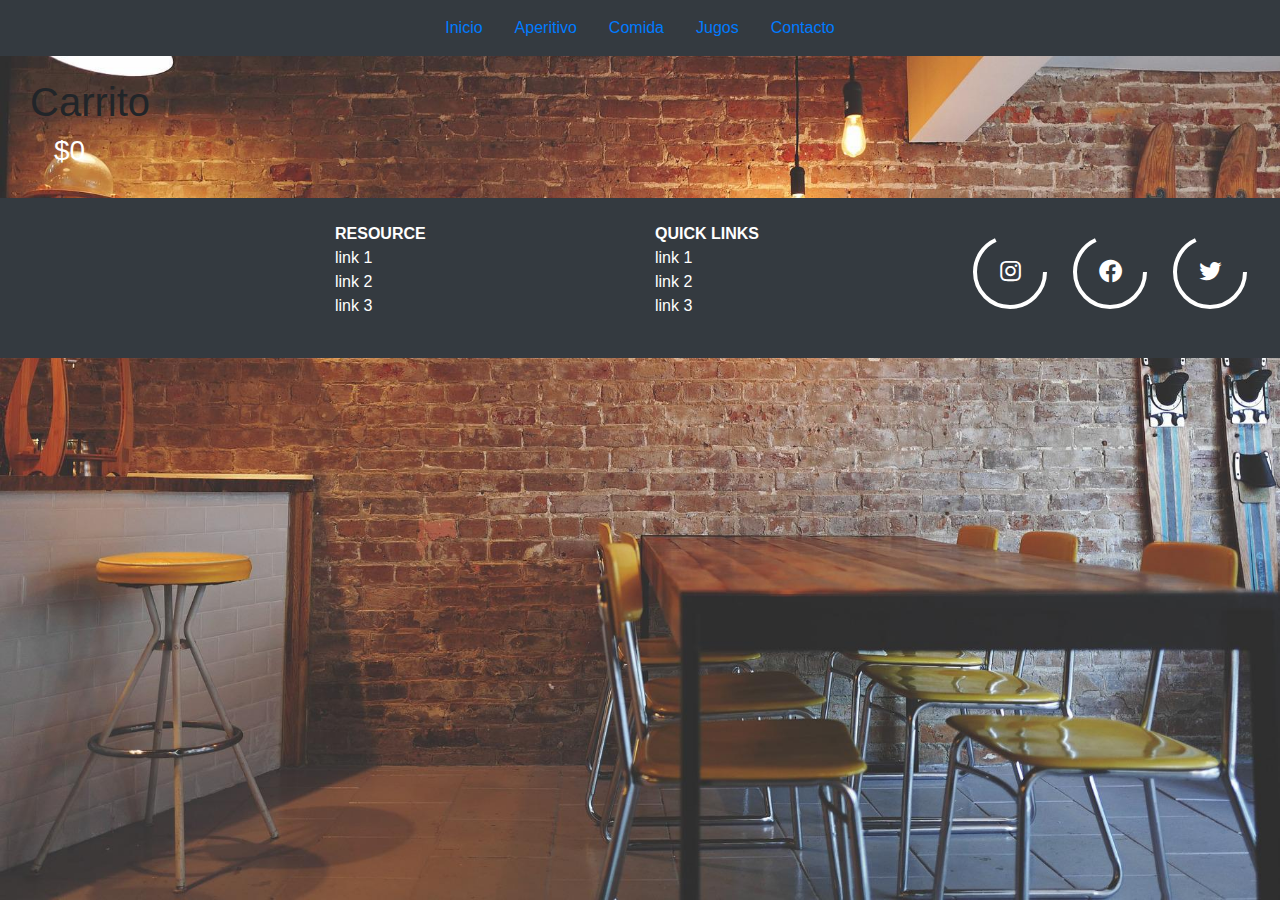
<file: carrito.html>
<!DOCTYPE html>
<html lang="es">
  <head>
    <meta charset="UTF-8" />
    <meta http-equiv="X-UA-Compatible" content="IE=edge" />
    <meta name="viewport" content="width=device-width, initial-scale=1.0" />
    <link
      rel="stylesheet"
      href="https://cdn.jsdelivr.net/npm/bootstrap@4.3.1/dist/css/bootstrap.min.css"
      integrity="sha384-ggOyR0iXCbMQv3Xipma34MD+dH/1fQ784/j6cY/iJTQUOhcWr7x9JvoRxT2MZw1T"
      crossorigin="anonymous"
    />
    <link rel="stylesheet" href="estilos.css">
    <link
      href="https://unpkg.com/boxicons@2.1.2/css/boxicons.min.css"
      rel="stylesheet"
    />
    <title>contacto</title>
    <link rel="stylesheet" href="contacto.css" />
  </head>

  <body class="bg-dark">
    <!-- navbar-->
    <nav
      class="navbar navbar-expand-md navbar navbar-dark fixed-top bg-dark navbar-main"
    >
      <div class="container">
        <!--branding-->
        <a href="#" class="navbar-brands"> </a>
        <!--btn-->
        <button
          class="navbar-toggler"
          data-bs-taggle="collapse"
          data-bs-target="#mainnav"
          aria-expanded="flase"
          aria-label="barra de navegacion"
          aria-controls="mainnav"
        >
          <span class="navbar-toggler-icon"></span>
        </button>
        <!--items-->
        <div class="collapse navbar-collapse" id="mainnav">
          <div class="nav m-sm-auto text-dark">
            <a href="index.html" class="nav-link">Inicio</a>
            <a href="productos/Aperitivo.html" class="nav-link">Aperitivo</a>
            <a href="productos/Comida.html" class="nav-link">Comida</a>
            <a href="productos/Jugos.html" class="nav-link">Jugos</a>
            <a href="contacto.html" class="nav-link">Contacto</a>
          </div>
        </div>
      </div>
    </nav>
    <div class="contenedor-formulario mt-5">
      <h1>Carrito</h1>

      <div id="contenedor-carrito"></div>
      <h3 class="ml-4 mb-0 shoppingCartTotal text text-white">$0</h3>
    </div>

    <footer class="bg-dark text-white py-4">
      <div class="container">
        <nav class="row">
          <a
            href="#"
            class="col-3 text-reset text-uppercase d-flex align-items-center"
          >
          </a>
          <!--menu-->
          <ul class="col-3 list-unstyled">
            <li class="font-weight-bold text-uppercase">Resource</li>
            <li><a href="#" class="text-reset">link 1</a></li>
            <li><a href="#" class="text-reset">link 2</a></li>
            <li><a href="#" class="text-reset">link 3</a></li>
          </ul>
          <!--menu-->
          <ul class="col-3 list-unstyled">
            <li class="font-weight-bold text-uppercase">Quick Links</li>
            <li><a href="#" class="text-reset">link 1</a></li>
            <li><a href="#" class="text-reset">link 2</a></li>
            <li><a href="#" class="text-reset">link 3</a></li>
          </ul>
          <!--redes sociales-->

          <div class="icon">
            <svg heigth="80" width="80">
              <circle
                cx="40"
                cy="40"
                r="35"
                stroke="white"
                stroke-width="4"
                fill="none"
              ></circle>
            </svg>
            <i class="bx bxl-instagram"></i>
          </div>
          <div class="icon">
            <svg heigth="80" width="80">
              <circle
                cx="40"
                cy="40"
                r="35"
                stroke="white"
                stroke-width="4"
                fill="none"
              ></circle>
            </svg>
            <i class="bx bxl-facebook-circle"></i>
          </div>
          <div class="icon">
            <svg heigth="80" width="80">
              <circle
                cx="40"
                cy="40"
                r="35"
                stroke="white"
                stroke-width="4"
                fill="none"
              ></circle>
            </svg>
            <i class="bx bxl-twitter"></i>
          </div>
        </nav>
      </div>
    </footer>

    <script src="./carrito.js"></script>
  </body>
</html>
</file>
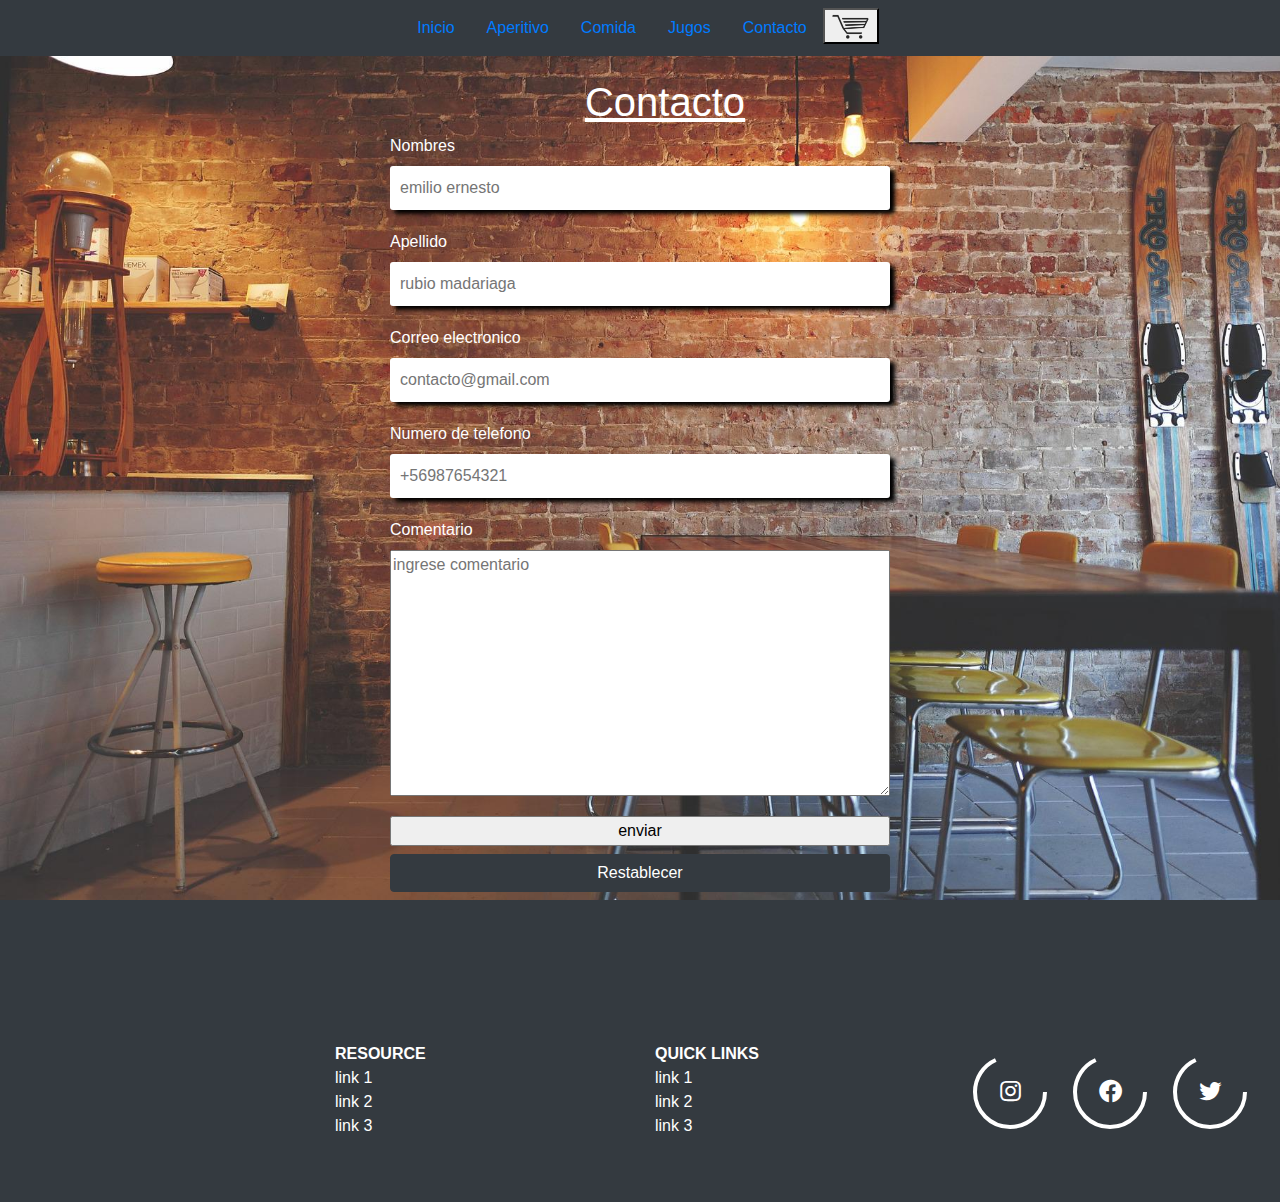
<file: contacto.html>
<!DOCTYPE html>
<html lang="es">

<head>
    <meta charset="UTF-8">
    <meta http-equiv="X-UA-Compatible" content="IE=edge">
    <meta name="viewport" content="width=device-width, initial-scale=1.0">
    <link rel="stylesheet" href="https://cdn.jsdelivr.net/npm/bootstrap@4.3.1/dist/css/bootstrap.min.css"
        integrity="sha384-ggOyR0iXCbMQv3Xipma34MD+dH/1fQ784/j6cY/iJTQUOhcWr7x9JvoRxT2MZw1T" crossorigin="anonymous">
        <link href='https://unpkg.com/boxicons@2.1.2/css/boxicons.min.css' rel='stylesheet'>
        <title>contacto</title>
    <link rel="stylesheet" href="contacto.css" />
</head>

<body class="bg-dark">
    <!-- navbar-->
    <nav class="navbar navbar-expand-md navbar navbar-dark fixed-top bg-dark navbar-main">
        <div class="container">
            <!--branding-->
            <a href="#" class="navbar-brands">
            </a>
            <!--btn-->
            <button class="navbar-toggler" data-bs-taggle="collapse" data-bs-target="#mainnav" aria-expanded="flase" aria-label="barra de navegacion" aria-controls="mainnav" >
                <span class="navbar-toggler-icon"></span>
            </button>   
            <!--items-->
            <div class="collapse navbar-collapse" id="mainnav">
                <div class="nav m-sm-auto text-dark">
                    <a href="index.html" class="nav-link">Inicio</a>
                    <a href="productos/Aperitivo.html" class="nav-link">Aperitivo</a>
                    <a href="productos/Comida.html" class="nav-link">Comida</a>
                    <a href="productos/Jugos.html" class="nav-link">Jugos</a>
                    <a href="contacto.html" class="nav-link">Contacto</a>
                    <a class="carritoLogo" href="carrito.html"> <button type="button">  <img class="logoCarrito" src="imagenes/logocarrito.png" alt="logoCarrito"></button></a>
                </div>
            </div>    
        </div>
    </nav>
    <div class="contenedor-formulario mt-5">
        <form action="" class="form">
            <h1 class="contact">Contacto</h1>
            <div class="grupo-input">
                <label for="nombre">Nombres</label>
                <input type="text" id="nombre" name="nombre" placeholder="emilio ernesto" />
            </div>
            <div class="grupo-input">
                <label for="apellido">Apellido</label>
                <input type="text" id="apellido" name="apellido" placeholder="rubio madariaga" />
            </div>
            <div class="grupo-input">
                <label for="correo electronico">Correo electronico</label>
                <input type="mail" id="mail" name="email" placeholder="contacto@gmail.com">
            </div>
            <div class="grupo-input">
                <label for="number">Numero de telefono</label>
                <input type="number" id="number" name="numero de telefono" placeholder="+56987654321">
            </div>
            <div class="grupo-input">
                <label for="comentario">Comentario</label>
                <textarea cols="50" rows="10" id="comentario" placeholder="ingrese comentario"
                    name="comentario"></textarea>
            </div>
            <input type="submit" onclick= "return enviarFormulario();" value="enviar">
            <button class="btn btn-dark mt-2" type="reset" id="reset" name="reset">Restablecer</button>
        </form>
        <div id="error"></div>

    </div>
    <br>
    <br>
    <br>
    <br>
    </div>

    <footer class="bg-dark text-white py-4">
        <div class="container">
            <nav class="row">
                <a href="#" class="col-3 text-reset text-uppercase d-flex align-items-center">         
                </a>
                        <!--menu-->
                <ul class="col-3 list-unstyled">
                    <li class="font-weight-bold text-uppercase">Resource</li>
                    <li><a href="#" class="text-reset">link 1</a></li>
                    <li><a href="#" class="text-reset">link 2</a></li>
                    <li><a href="#" class="text-reset">link 3</a></li>
                </ul>
                    <!--menu-->
                <ul class="col-3 list-unstyled">
                    <li class="font-weight-bold text-uppercase">Quick Links</li>
                    <li><a href="#" class="text-reset">link 1</a></li>
                    <li><a href="#" class="text-reset">link 2</a></li>
                    <li><a href="#" class="text-reset">link 3</a></li>
                </ul>
                                <!--redes sociales-->
                            
                <div class="icon">
                        <svg heigth="80" width="80">
                        <circle cx="40" cy="40" r=35 stroke="white" stroke-width="4" fill="none" ></circle>
                        </svg>
                        <i class='bx bxl-instagram'></i>
                </div>
                <div class="icon">
                        <svg heigth="80" width="80">
                        <circle cx="40" cy="40" r=35 stroke="white" stroke-width="4" fill="none" ></circle>
                        </svg>
                        <i class='bx bxl-facebook-circle'></i>
                </div>
                <div class="icon">
                        <svg heigth="80" width="80">
                        <circle cx="40" cy="40" r=35 stroke="white" stroke-width="4" fill="none" ></circle>
                        </svg>
                        <i class='bx bxl-twitter' ></i>
                </div>
            </nav>
        </div>
    </footer>

    <script src="./form.js"></script>
</body>

</html>
</file>
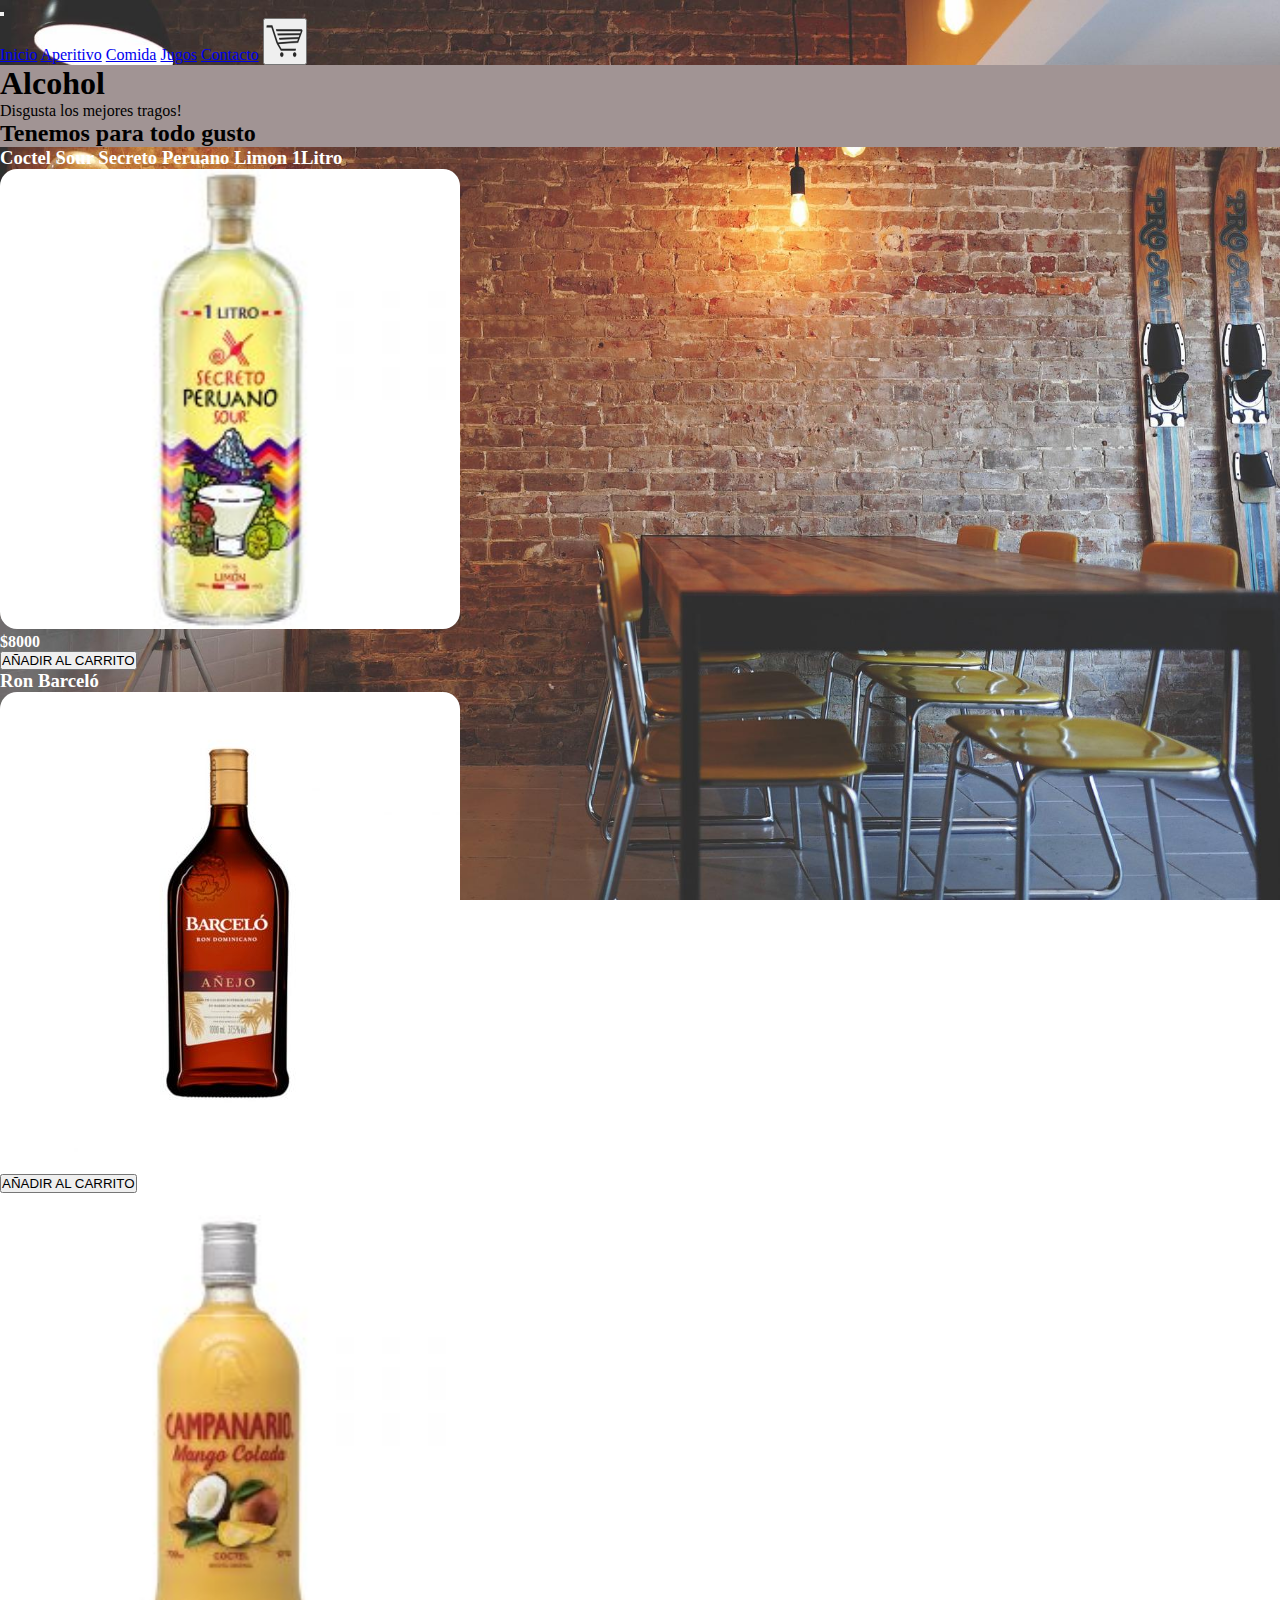
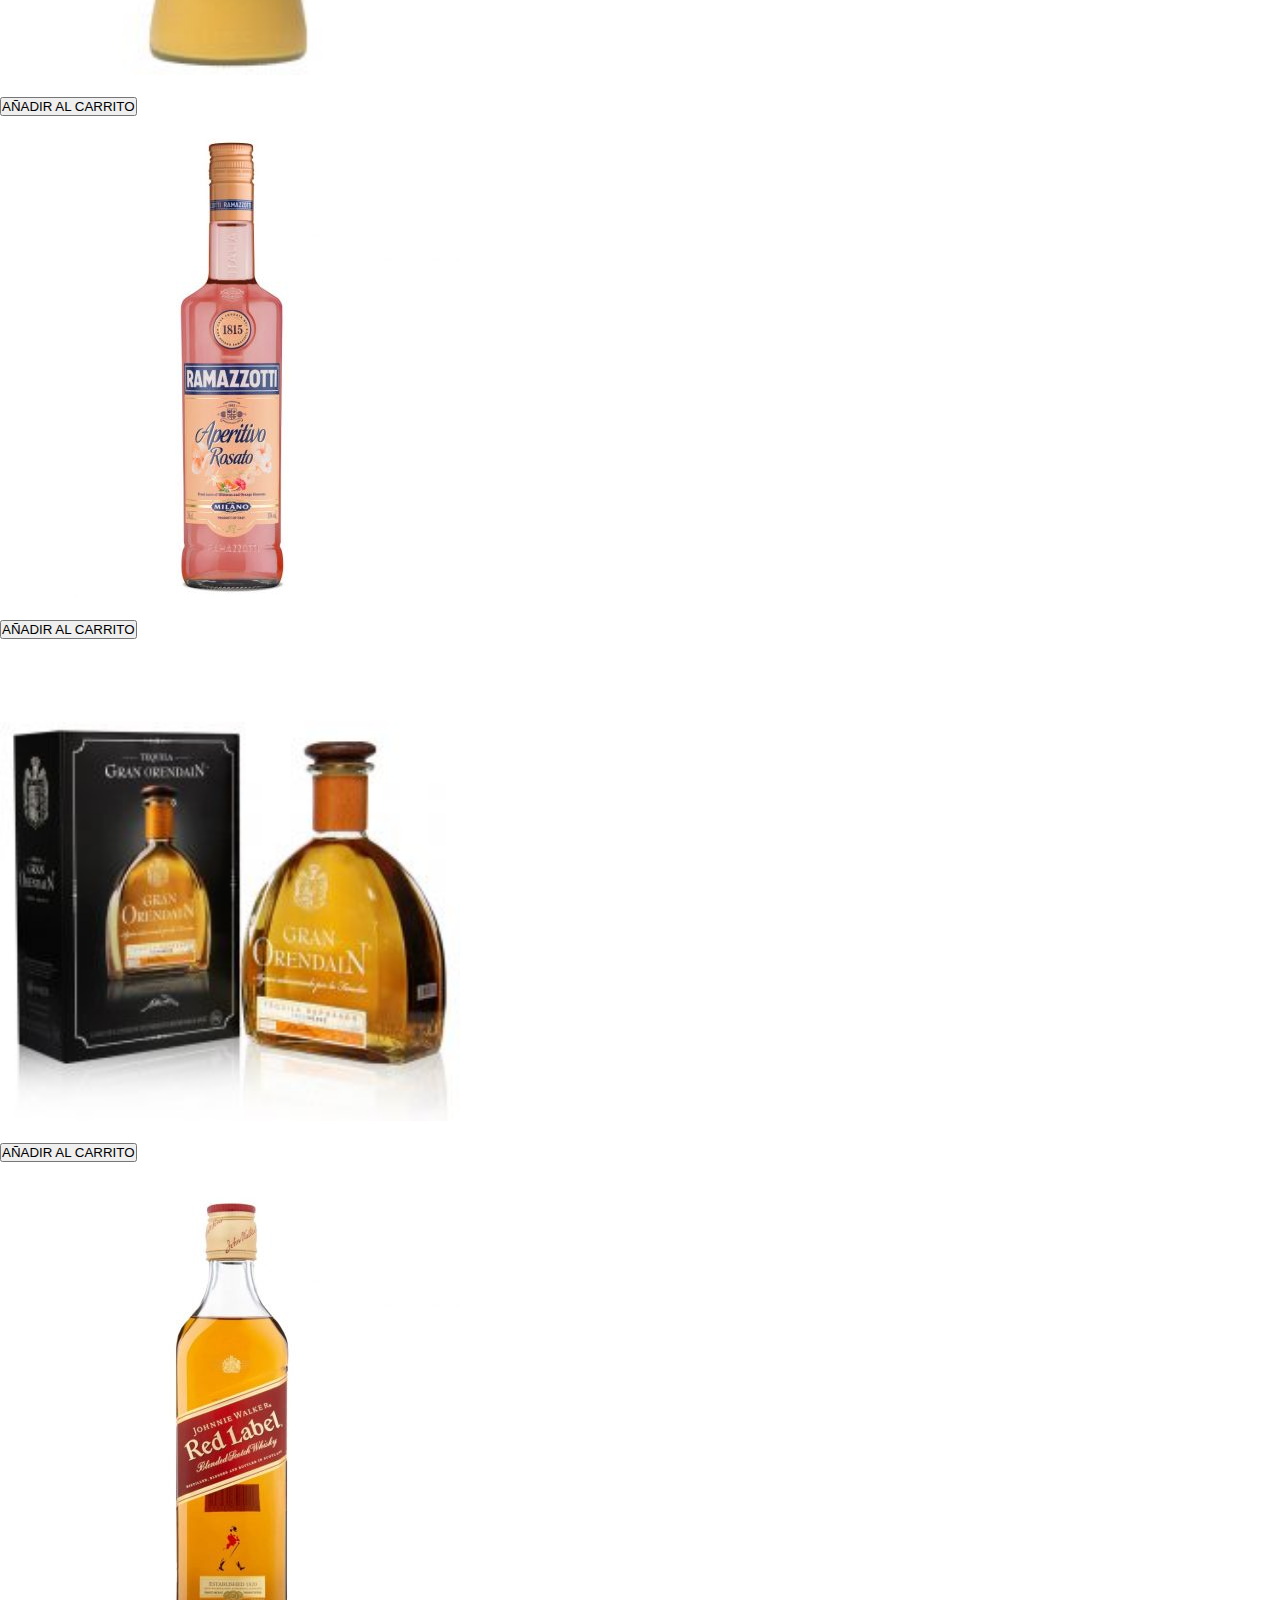
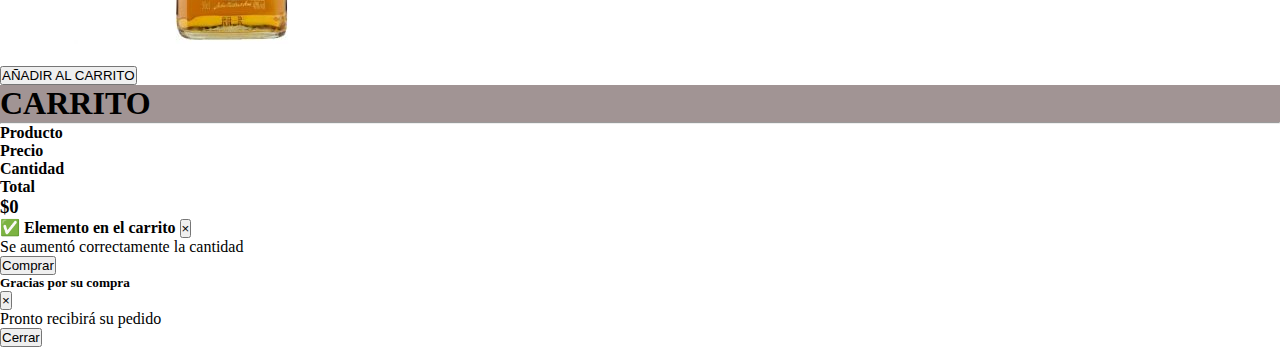
<file: productos/Aperitivo.html>
<!DOCTYPE html>
<html lang="es">
  <head>
    <meta charset="UTF-8" />
    <meta http-equiv="X-UA-Compatible" content="IE=edge" />
    <meta name="viewport" content="width=device-width, initial-scale=1.0" />
    <link
      rel="stylesheet"
      href="https://cdn.jsdelivr.net/npm/bootstrap@4.6.2/dist/css/bootstrap.min.css"
      integrity="sha384-xOolHFLEh07PJGoPkLv1IbcEPTNtaed2xpHsD9ESMhqIYd0nLMwNLD69Npy4HI+N"
      crossorigin="anonymous"
    />
    <link rel="stylesheet" href="../estilos.css" />
    <link
      rel="stylesheet"
      href="https://cdnjs.cloudflare.com/ajax/libs/font-awesome/6.2.0/css/all.min.css"
      integrity="sha512-xh6O/CkQoPOWDdYTDqeRdPCVd1SpvCA9XXcUnZS2FmJNp1coAFzvtCN9BmamE+4aHK8yyUHUSCcJHgXloTyT2A=="
      crossorigin="anonymous"
      referrerpolicy="no-referrer"
    />
    <title>Alcohol</title>
  </head>

  <body class="bg-dark">
    <!-- navbar-->
    <nav
      class="navbar navbar-expand-md navbar navbar-dark fixed-top bg-dark navbar-main"
    >
      <div class="container">
        <!--branding-->
        <a href="#" class="navbar-brands"> </a>
        <!--btn-->
        <button
          class="navbar-toggler"
          data-bs-taggle="collapse"
          data-bs-target="#mainnav"
          aria-expanded="flase"
          aria-label="barra de navegacion"
          aria-controls="mainnav"
        >
          <span class="navbar-toggler-icon"></span>
        </button>
        <!--items-->
        <div class="collapse navbar-collapse" id="mainnav">
          <div class="nav m-sm-auto text-dark">
            <a href="../index.html" class="nav-link">Inicio</a>
            <a href="Aperitivo.html" class="nav-link">Aperitivo</a>
            <a href="Comida.html" class="nav-link">Comida</a>
            <a href="Jugos.html" class="nav-link">Jugos</a>
            <a href="../contacto.html" class="nav-link">Contacto</a>
            <a class="carritoLogo" href="../carrito.html"> <button type="button">  <img class="logoCarrito" src="../imagenes/logocarrito.png" alt="logoCarrito"></button></a>
          </div>
        </div>
      </div>
    </nav>

    <div class="jumbotron text-center">
      <h1>Alcohol</h1>
      <p>Disgusta los mejores tragos!</p>
      <h2>Tenemos para todo gusto</h2>
    </div>

    <!-- Inicio Tienda -->
    <section class="store">
      <div class="container">
        <div class="items">
          <div class="row">
            <div class="col-12 col-md-6">
              <div class="item shadow mb-4">
                <h3 class="item-title">
                  Coctel Sour Secreto Peruano Limon 1Litro
                </h3>
                <img
                  class="item-image"
                  src="../imagenes/Tragos/Coctel-Sour-Secreto-Peruano-Limon-1-Litro-240x240.jpg"
                />

                <div class="item-details">
                  <h4 class="item-price">$8000</h4>
                  <button class="item-button btn btn-primary addToCart">
                    AÑADIR AL CARRITO
                  </button>
                </div>
              </div>
            </div>
            <div class="col-12 col-md-6">
              <div class="item shadow mb-4">
                <h3 class="item-title">Ron Barceló</h3>

                <img
                  class="item-image"
                  src="../imagenes/Tragos/DPPRBAL-460x460.jpg"
                />

                <div class="item-details">
                  <h4 class="item-price">$6990</h4>
                  <button class="item-button btn btn-primary addToCart">
                    AÑADIR AL CARRITO
                  </button>
                </div>
              </div>
            </div>
          </div>

          <div class="row">
            <div class="col-12 col-md-6">
              <div class="item shadow mb-4">
                <h3 class="item-title">Campanario Mango Colada</h3>

                <img
                  class="item-image"
                  src="../imagenes/Tragos/Mango-Colada-1000X1000-240x240.jpg"
                />

                <div class="item-details">
                  <h4 class="item-price">$7990</h4>
                  <button class="item-button btn btn-primary addToCart">
                    AÑADIR AL CARRITO
                  </button>
                </div>
              </div>
            </div>
            <div class="col-12 col-md-6">
              <div class="item shadow mb-4">
                <h3 class="item-title">Ramazzotti</h3>

                <img
                  class="item-image"
                  src="../imagenes/Tragos/Ramazzotti-Aperitivo-Rosato-700cc-460x460.jpg"
                />

                <div class="item-details">
                  <h4 class="item-price">$9990</h4>
                  <button class="item-button btn btn-primary addToCart">
                    AÑADIR AL CARRITO
                  </button>
                </div>
              </div>
            </div>
          </div>
          <div class="row">
            <div class="col-12 col-md-6">
              <div class="item shadow mb-4">
                <h3 class="item-title">Tequila Gran Orendain</h3>

                <img
                  class="item-image"
                  src="../imagenes/Tragos/Tequila-Gran-Orendain-Reposado-100-Agave-750cc-240x240.jpg"
                />
                <div class="item-details">
                  <h4 class="item-price">$42500</h4>
                  <button class="item-button btn btn-primary addToCart">
                    AÑADIR AL CARRITO
                  </button>
                </div>
              </div>
            </div>
            <div class="col-12 col-md-6">
              <div class="item shadow mb-4">
                <h3 class="item-title">Whisky Johnnie Walker</h3>

                <img
                  class="item-image"
                  src="../imagenes/Tragos/Whisky-Johnnie-Walker-Red-Label-750cc-460x460.jpg"
                />
                <div class="item-details">
                  <h4 class="item-price">$9500</h4>
                  <button class="item-button btn btn-primary addToCart">
                    AÑADIR AL CARRITO
                  </button>
                </div>
              </div>
            </div>
          </div>
        </div>
      </div>
    </section>
    <!-- FIN SECCION TIENDA -->
    <!-- INICIO CARRITO DE COMPRAS -->
    <section class="shopping-cart">
      <div class="container">
        <h1 class="text-center text-white">CARRITO</h1>
        <hr />
        <div class="row">
          <div class="col-6">
            <div class="shopping-cart-header text text-white">
              <h4>Producto</h4>
            </div>
          </div>
          <div class="col-2">
            <div class="shopping-cart-header">
              <h4 class="text-truncate text text-white">Precio</h4>
            </div>
          </div>
          <div class="col-4">
            <div class="shopping-cart-header text text-white">
              <h4>Cantidad</h4>
            </div>
          </div>
        </div>
        <!-- ? INICIO ITEMS CARRITO DE COMPRAS -->
        <div class="shopping-cart-items shoppingCartItemsContainer"></div>
        <!-- ? FIN ITEMS CARRITO DE COMPRA -->

        <!-- INICIO TOTAL -->
        <div class="row">
          <div class="col-12">
            <div class="shopping-cart-total d-flex align-items-center">
              <h4 class="mb-0 text text-white">Total</h4>
              <h3 class="ml-4 mb-0 shoppingCartTotal text text-white">$0</h3>
              <div
                class="toast ml-auto bg-info"
                role="alert"
                aria-live="assertive"
                aria-atomic="true"
                data-delay="2000"
              >
                <div class="toast-header">
                  <span>✅</span>
                  <strong class="mr-auto ml-1 text-secondary"
                    >Elemento en el carrito</strong
                  >
                  <button
                    type="button"
                    class="ml-2 mb-1 close"
                    data-dismiss="toast"
                    aria-label="Close"
                  >
                    <span aria-hidden="true">&times;</span>
                  </button>
                </div>
                <div class="toast-body text-white">
                  Se aumentó correctamente la cantidad
                </div>
              </div>
              <button
                class="btn btn-success ml-auto comprarButton"
                type="button"
                data-toggle="modal"
                data-target="#comprarModal"
              >
                Comprar
              </button>
            </div>
          </div>
        </div>

        <!-- FIN TOTAL -->

        <!-- INICIO MODAL COMPRA -->
        <div
          class="modal fade"
          id="comprarModal"
          tabindex="-1"
          aria-labelledby="comprarModalLabel"
          aria-hidden="true"
        >
          <div class="modal-dialog modal-dialog-centered">
            <div class="modal-content">
              <div class="modal-header">
                <h5 class="modal-title" id="comprarModalLabel">
                  Gracias por su compra
                </h5>
                <button
                  type="button"
                  class="close"
                  data-dismiss="modal"
                  aria-label="Close"
                >
                  <span aria-hidden="true">&times;</span>
                </button>
              </div>
              <div class="modal-body">
                <p>Pronto recibirá su pedido</p>
              </div>
              <div class="modal-footer">
                <button
                  type="button"
                  class="btn btn-secondary"
                  data-dismiss="modal"
                >
                  Cerrar
                </button>
              </div>
            </div>
          </div>
        </div>
        <!-- FIN MODAL COMPRA -->
      </div>
    </section>

    <script src="../tienda.js"></script>
    <script
      src="https://cdn.jsdelivr.net/npm/jquery@3.5.1/dist/jquery.slim.min.js"
      integrity="sha384-DfXdz2htPH0lsSSs5nCTpuj/zy4C+OGpamoFVy38MVBnE+IbbVYUew+OrCXaRkfj"
      crossorigin="anonymous"
    ></script>
    <script
      src="https://cdn.jsdelivr.net/npm/popper.js@1.16.1/dist/umd/popper.min.js"
      integrity="sha384-9/reFTGAW83EW2RDu2S0VKaIzap3H66lZH81PoYlFhbGU+6BZp6G7niu735Sk7lN"
      crossorigin="anonymous"
    ></script>
    <script
      src="https://cdn.jsdelivr.net/npm/bootstrap@4.6.2/dist/js/bootstrap.min.js"
      integrity="sha384-+sLIOodYLS7CIrQpBjl+C7nPvqq+FbNUBDunl/OZv93DB7Ln/533i8e/mZXLi/P+"
      crossorigin="anonymous"
    ></script>
  </body>
</html>
</file>
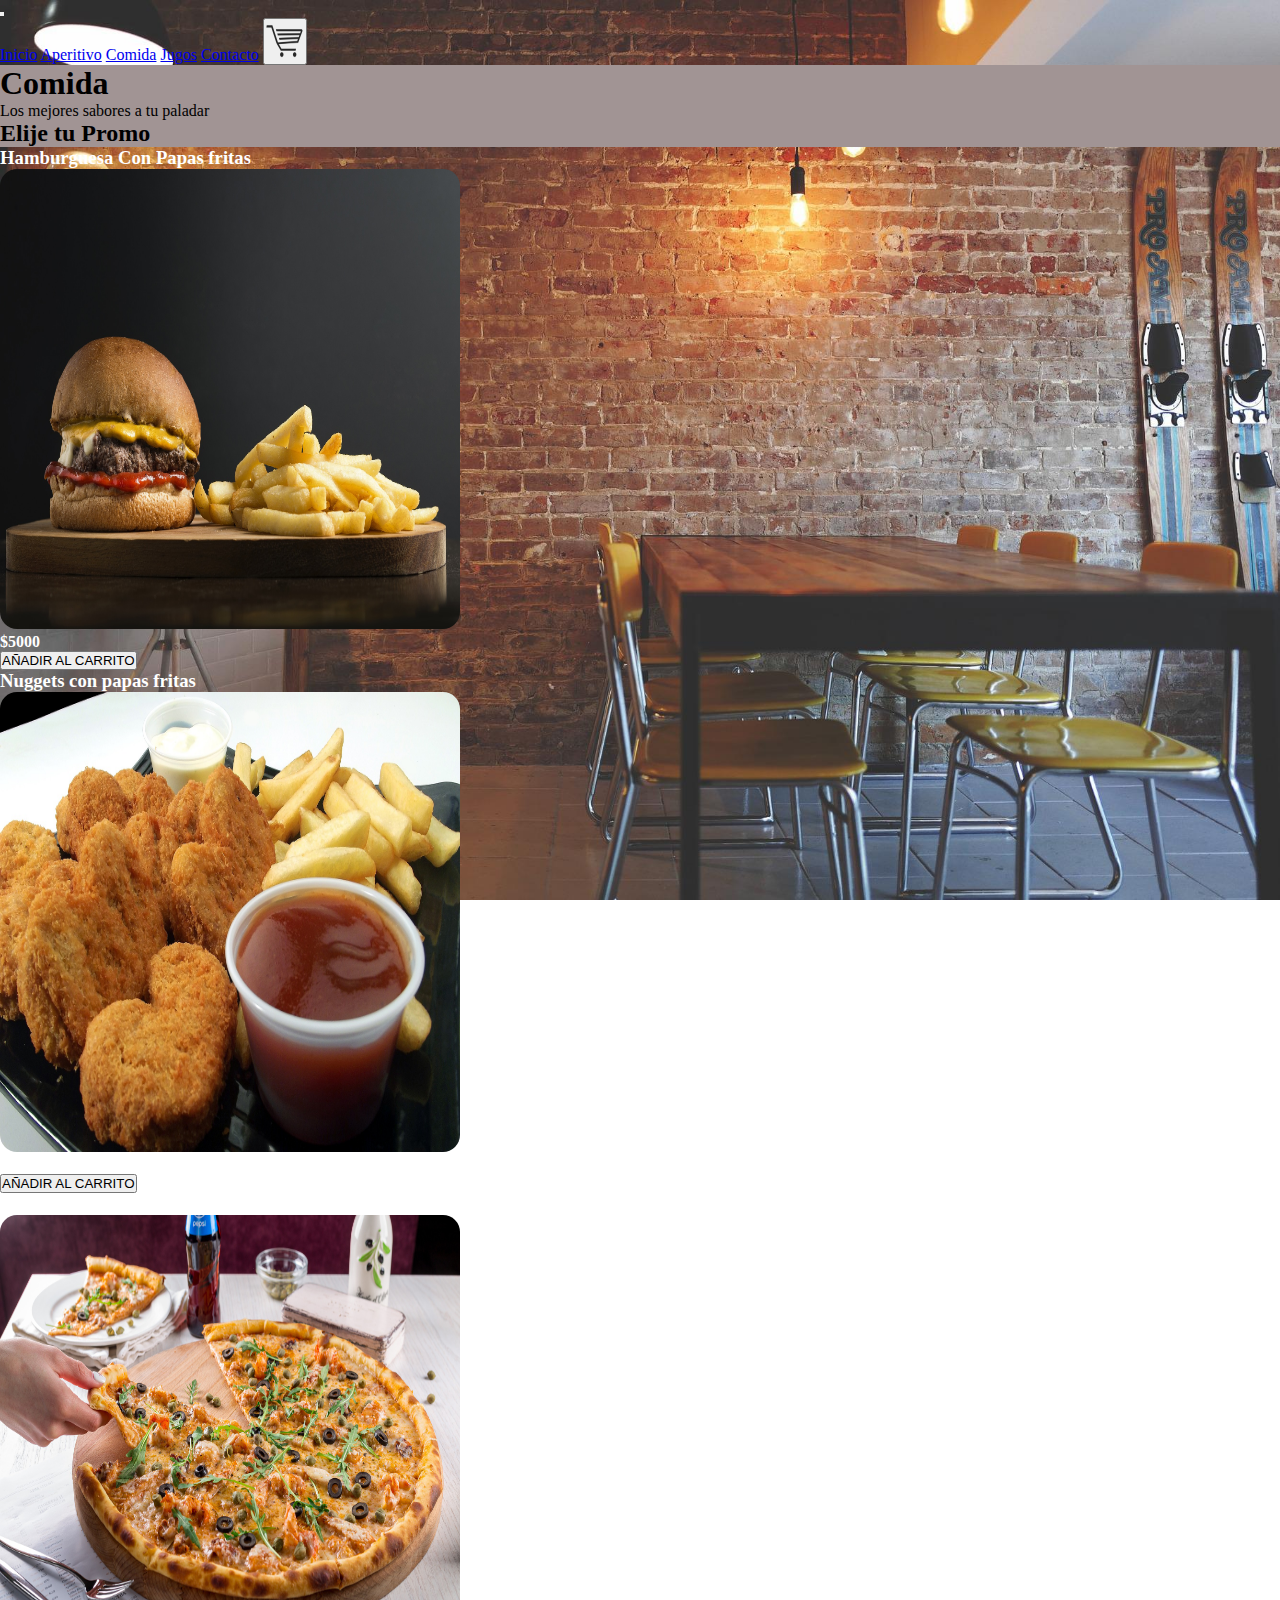
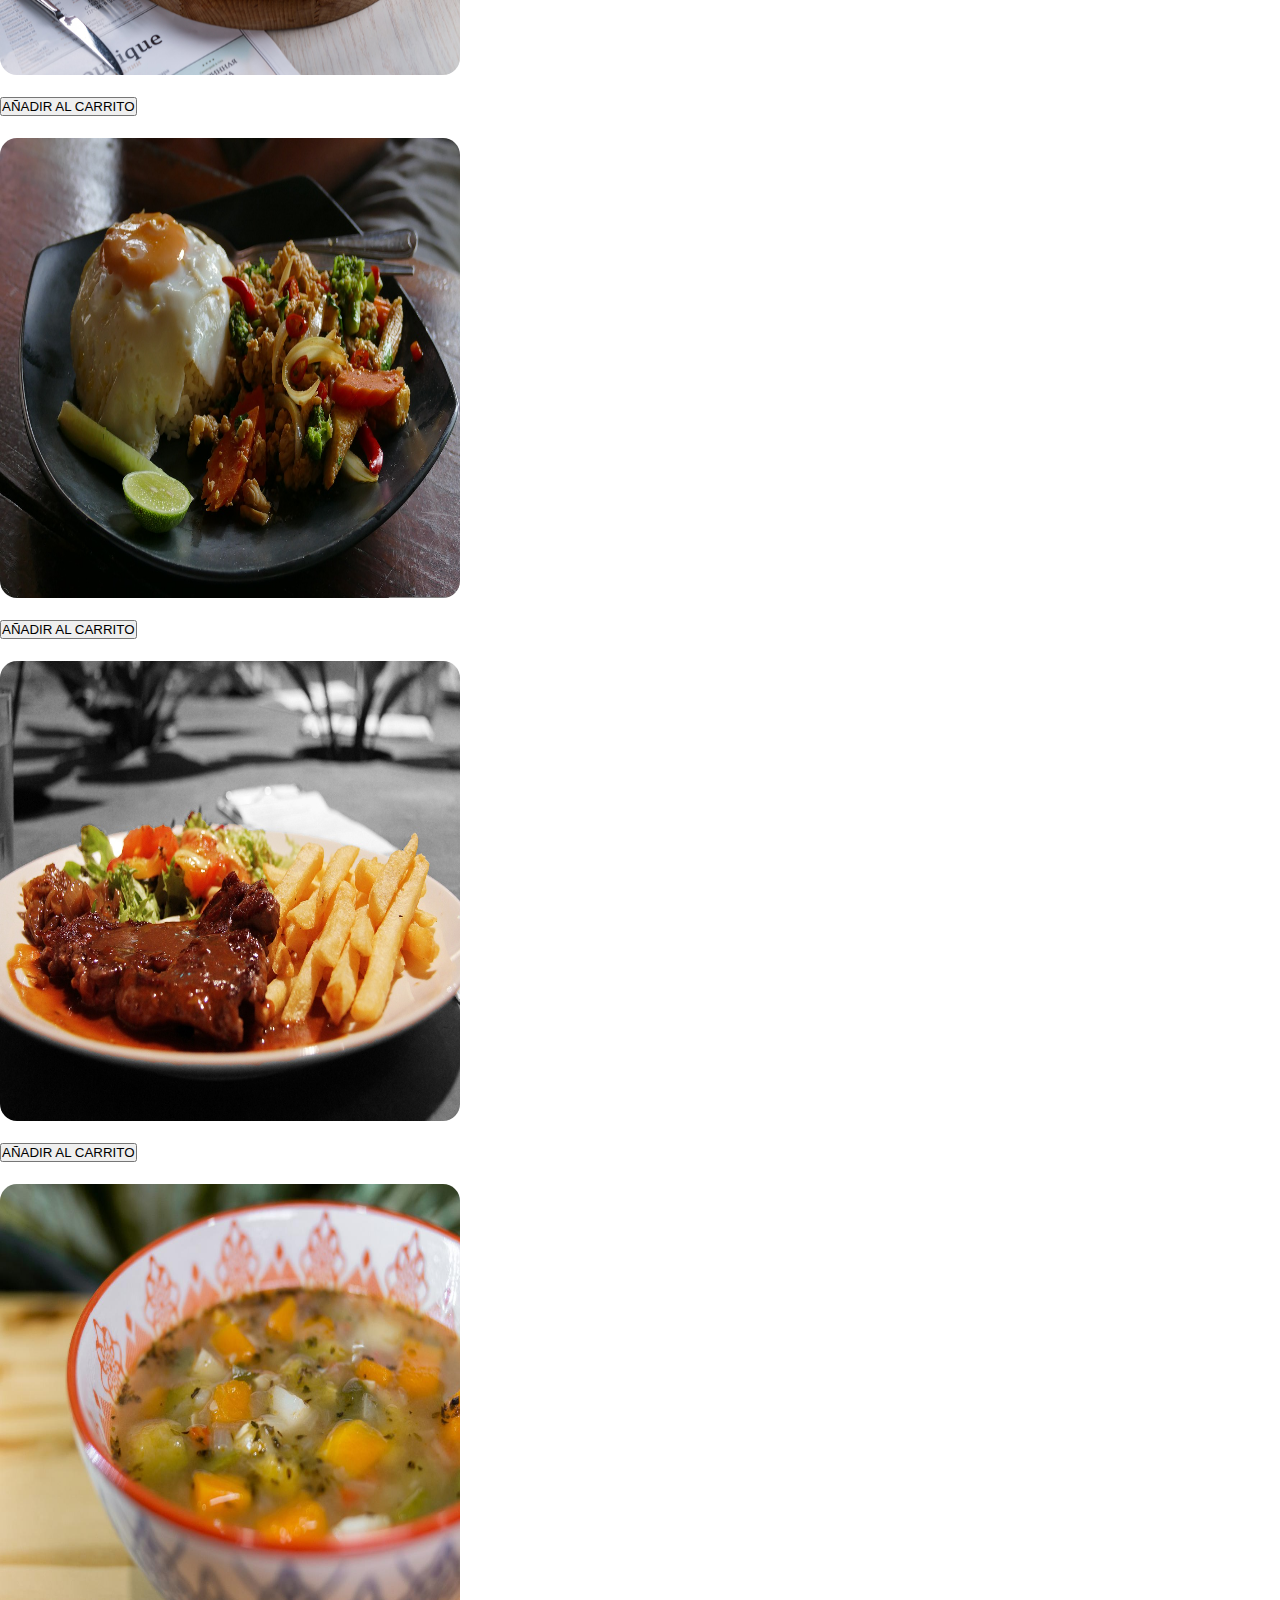
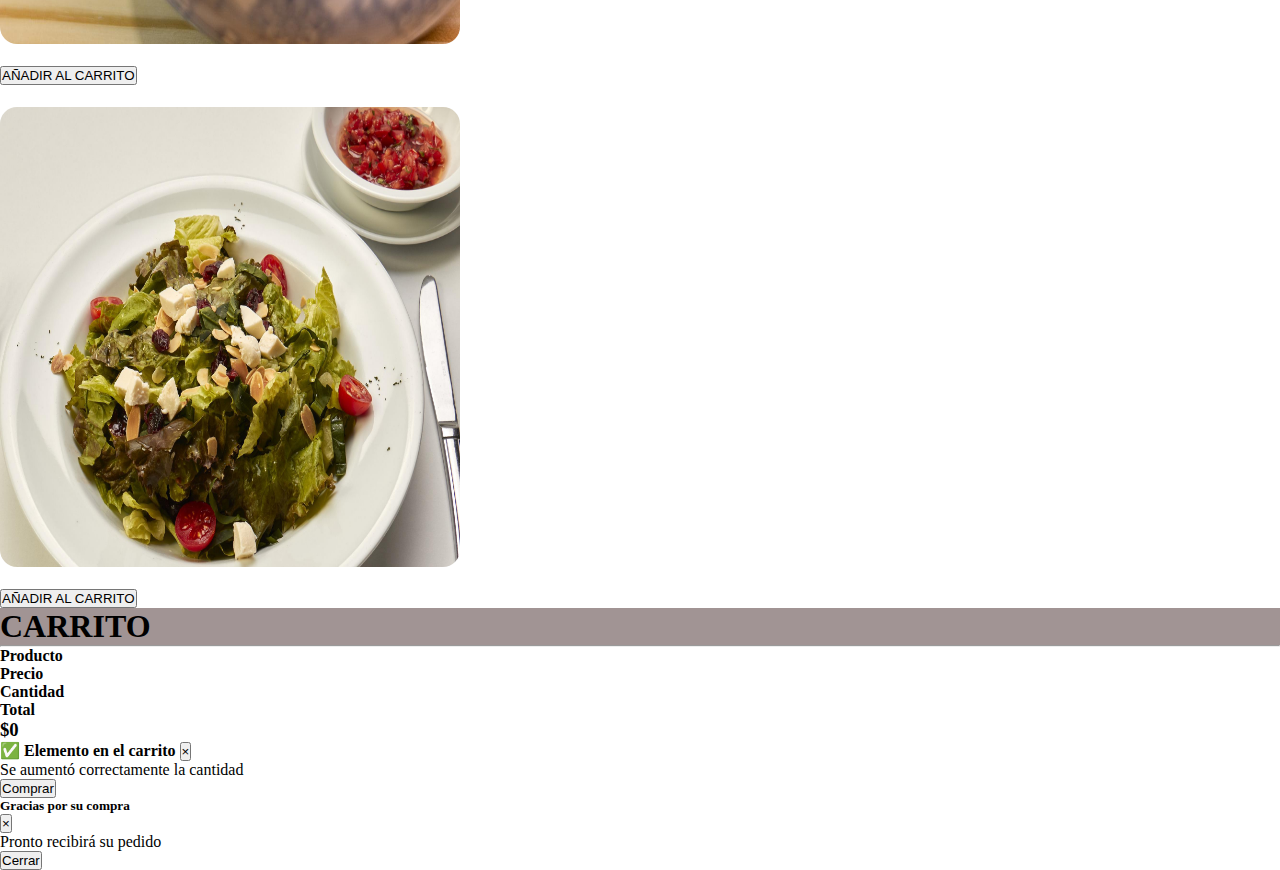
<file: productos/Comida.html>
<!DOCTYPE html>
<html lang="es">
<head>
    <meta charset="UTF-8" />
    <meta http-equiv="X-UA-Compatible" content="IE=edge" />
    <meta name="viewport" content="width=device-width, initial-scale=1.0" />
    <link rel="stylesheet" href="https://cdn.jsdelivr.net/npm/bootstrap@4.6.2/dist/css/bootstrap.min.css" integrity="sha384-xOolHFLEh07PJGoPkLv1IbcEPTNtaed2xpHsD9ESMhqIYd0nLMwNLD69Npy4HI+N" crossorigin="anonymous">
    <link rel="stylesheet" href="../estilos.css" />
    <link rel="stylesheet" href="https://cdnjs.cloudflare.com/ajax/libs/font-awesome/6.2.0/css/all.min.css" integrity="sha512-xh6O/CkQoPOWDdYTDqeRdPCVd1SpvCA9XXcUnZS2FmJNp1coAFzvtCN9BmamE+4aHK8yyUHUSCcJHgXloTyT2A==" crossorigin="anonymous" referrerpolicy="no-referrer" />
    <title>Comida</title>
</head>

<body class="bg-dark">
    <!-- navbar-->
    <nav class="navbar navbar-expand-md navbar navbar-dark fixed-top bg-dark navbar-main">
        <div class="container">
            <!--branding-->
            <a href="#" class="navbar-brands">
            </a>
            <!--btn-->
            <button class="navbar-toggler" data-bs-taggle="collapse" data-bs-target="#mainnav" aria-expanded="flase" aria-label="barra de navegacion" aria-controls="mainnav" >
                <span class="navbar-toggler-icon"></span>
            </button>   
            <!--items-->
            <div class="collapse navbar-collapse" id="mainnav">
                <div class="nav m-sm-auto text-dark">
                    <a href="../index.html" class="nav-link">Inicio</a>
                    <a href="Aperitivo.html" class="nav-link">Aperitivo</a>
                    <a href="Comida.html" class="nav-link">Comida</a>
                    <a href="Jugos.html" class="nav-link">Jugos</a>
                    <a href="../contacto.html" class="nav-link">Contacto</a>
                    <a class="carritoLogo" href="../carrito.html"> <button type="button">  <img class="logoCarrito" src="../imagenes/logocarrito.png" alt="logoCarrito"></button></a>
                </div>
            </div>    
        </div>
    </nav>

    
    <div class="jumbotron text-center">
        <h1>Comida</h1>
        <p>Los mejores sabores a tu paladar</p>
        <h2>Elije tu Promo</h2>
    </div>
      
    <!-- Inicio Tienda -->
    <section class="store">
      <div class="container">
          <div class="items">
              <div class="row">

                  <div class="col-12 col-md-6">
                      <div class="item shadow mb-4">
                          <h3 class="item-title">Hamburguesa Con Papas fritas</h3>
                          <img class="item-image" src="../imagenes/hamburguesa con papas.jpg">

                          <div class="item-details">
                              <h4 class="item-price">$5000</h4>
                              <button class="item-button btn btn-primary addToCart">AÑADIR AL CARRITO</button>
                          </div>
                      </div>
                  </div>
                  <div class="col-12 col-md-6">
                      <div class="item shadow mb-4">
                          <h3 class="item-title">Nuggets con papas fritas</h3>

                          <img class="item-image" src="../imagenes/nugget con papas.jpg">

                          <div class="item-details">
                              <h4 class="item-price">$4500</h4>
                              <button class="item-button btn btn-primary addToCart">AÑADIR AL CARRITO</button>
                          </div>
                      </div>
                  </div>
              </div>
              <div class="row">
                <div class="col-12 col-md-6">
                    <div class="item shadow mb-4">
                        <h3 class="item-title">Pizza a la Piedra</h3>

                        <img class="item-image" src="../imagenes/pizza a la piedra.jpg">

                        <div class="item-details">
                            <h4 class="item-price">$7990</h4>
                            <button class="item-button btn btn-primary addToCart">AÑADIR AL CARRITO</button>
                        </div>
                    </div>
                </div>
                <div class="col-12 col-md-6">
                    <div class="item shadow mb-4">
                        <h3 class="item-title">Arroz con chapsui de pollo/carne</h3>

                        <img class="item-image" src="../imagenes/comidas/arroz con sarteado de verduras.jpg">

                        <div class="item-details">
                            <h4 class="item-price">$4800</h4>
                            <button class="item-button btn btn-primary addToCart">AÑADIR AL CARRITO</button>
                        </div>
                    </div>
                </div>
            </div>
            <div class="row">
              <div class="col-12 col-md-6">
                  <div class="item shadow mb-4">
                      <h3 class="item-title">Bistec a lo pobre / con arroz</h3>

                      <img class="item-image" src="../imagenes/comidas/bistec a lo pobre (2).jpg">

                      <div class="item-details">
                          <h4 class="item-price">$5800</h4>
                          <button class="item-button btn btn-primary addToCart">AÑADIR AL CARRITO</button>
                      </div>
                  </div>
              </div>
              <div class="col-12 col-md-6">
                  <div class="item shadow mb-4">
                      <h3 class="item-title">Carbonada</h3>

                      <img class="item-image" src="../imagenes/comidas/carbonada.jpg">

                      <div class="item-details">
                          <h4 class="item-price">$3900</h4>
                          <button class="item-button btn btn-primary addToCart">AÑADIR AL CARRITO</button>
                      </div>
                  </div>
              </div>
          </div>
          <div class="col-12 col-md-6">
            <div class="item shadow mb-4">
                <h3 class="item-title">Ensalada Cesar</h3>

                <img class="item-image" id="imgCarro" src="../imagenes/comidas/ensalada.jpg">

                <div class="item-details">
                    <h4 class="item-price">$3800</h4>
                    <button class="item-button btn btn-primary addToCart">AÑADIR AL CARRITO</button>
                </div>
            </div>
        </div>
    </div>



</section>
<!-- FIN SECCION TIENDA -->
<!-- INICIO CARRITO DE COMPRAS -->
<section class="shopping-cart">
    <div class="container">
        <h1 class="text-center text-white">CARRITO</h1>
        <hr>
        <div class="row">
            <div class="col-6">
                <div class="shopping-cart-header text text-white">
                    <h4>Producto</h4>
                </div>
            </div>
            <div class="col-2">
                <div class="shopping-cart-header">
                    <h4 class="text-truncate text text-white">Precio</h4>
                </div>
            </div>
            <div class="col-4">
                <div class="shopping-cart-header text text-white ">
                    <h4>Cantidad</h4>
                </div>
            </div>
        </div>
        <!-- ? INICIO ITEMS CARRITO DE COMPRAS -->
        <div class="shopping-cart-items shoppingCartItemsContainer">
        </div>
        <!-- ? FIN ITEMS CARRITO DE COMPRA -->

        <!-- INICIO TOTAL -->
        <div class="row">
            <div class="col-12">
                <div class="shopping-cart-total d-flex align-items-center">
                    <h4 class="mb-0 text text-white">Total</h4>
                    <h3 class="ml-4 mb-0 shoppingCartTotal text text-white">$0</h3>
                    <div class="toast ml-auto bg-info" role="alert" aria-live="assertive" aria-atomic="true"
                        data-delay="2000">
                        <div class="toast-header">
                            <span>✅</span>
                            <strong class="mr-auto ml-1 text-secondary">Elemento en el carrito</strong>
                            <button type="button" class="ml-2 mb-1 close" data-dismiss="toast" aria-label="Close">
                                <span aria-hidden="true">&times;</span>
                            </button>
                        </div>
                        <div class="toast-body text-white">
                            Se aumentó correctamente la cantidad
                        </div>
                    </div>
                    <button class="btn btn-success ml-auto comprarButton" type="button" data-toggle="modal"
                        data-target="#comprarModal">Comprar</button>
                </div>
            </div>
        </div>

        <!-- FIN TOTAL -->

        <!-- INICIO MODAL COMPRA -->
        <div class="modal fade" id="comprarModal" tabindex="-1" aria-labelledby="comprarModalLabel"
            aria-hidden="true">
            <div class="modal-dialog modal-dialog-centered">
                <div class="modal-content">
                    <div class="modal-header">
                        <h5 class="modal-title" id="comprarModalLabel">Gracias por su compra</h5>
                        <button type="button" class="close" data-dismiss="modal" aria-label="Close">
                            <span aria-hidden="true">&times;</span>
                        </button>
                    </div>
                    <div class="modal-body">
                        <p>Pronto recibirá su pedido</p>
                    </div>
                    <div class="modal-footer">
                        <button type="button" class="btn btn-secondary" data-dismiss="modal">Cerrar</button>
                    </div>
                </div>
            </div>
        </div>
        <!-- FIN MODAL COMPRA -->


    </div>

</section>


  <script src="../tienda.js"></script>
  <script src="https://cdn.jsdelivr.net/npm/jquery@3.5.1/dist/jquery.slim.min.js" integrity="sha384-DfXdz2htPH0lsSSs5nCTpuj/zy4C+OGpamoFVy38MVBnE+IbbVYUew+OrCXaRkfj" crossorigin="anonymous"></script>
<script src="https://cdn.jsdelivr.net/npm/popper.js@1.16.1/dist/umd/popper.min.js" integrity="sha384-9/reFTGAW83EW2RDu2S0VKaIzap3H66lZH81PoYlFhbGU+6BZp6G7niu735Sk7lN" crossorigin="anonymous"></script>
<script src="https://cdn.jsdelivr.net/npm/bootstrap@4.6.2/dist/js/bootstrap.min.js" integrity="sha384-+sLIOodYLS7CIrQpBjl+C7nPvqq+FbNUBDunl/OZv93DB7Ln/533i8e/mZXLi/P+" crossorigin="anonymous"></script>
</body>
</html>
</file>
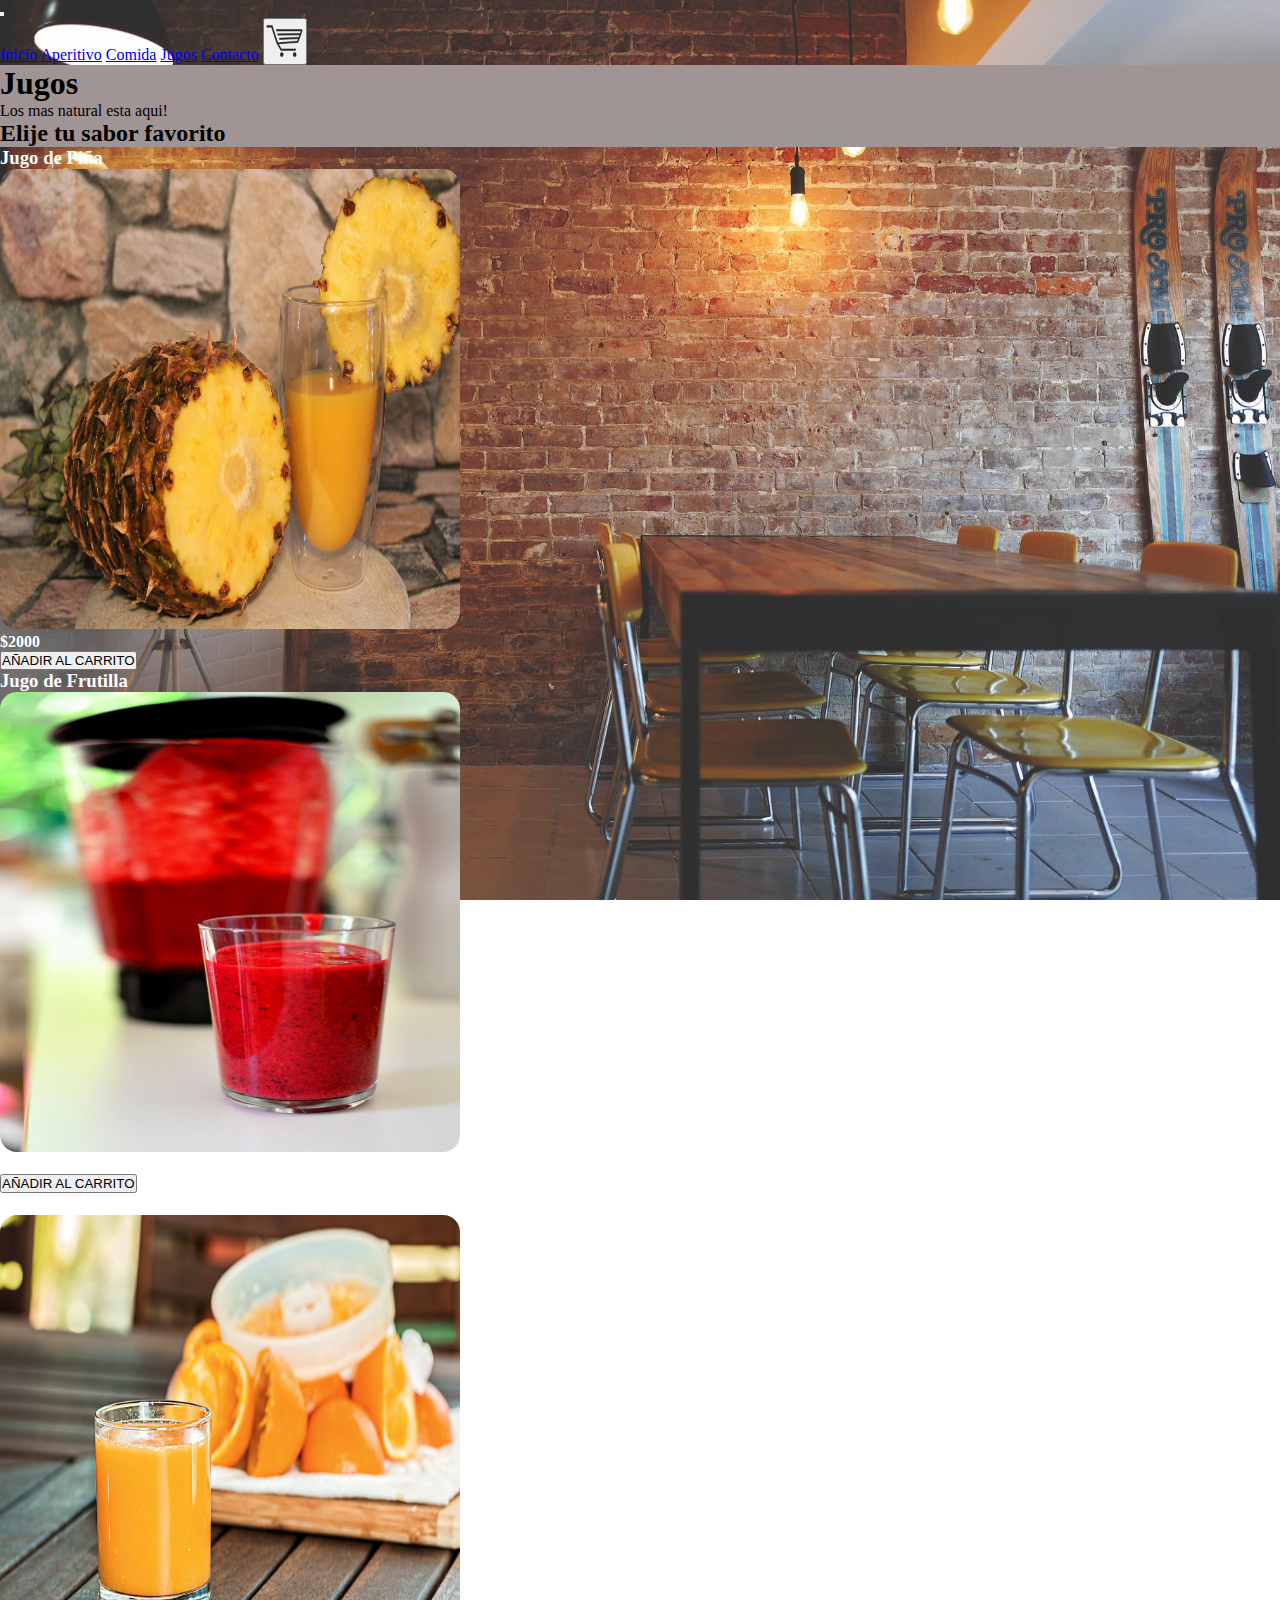
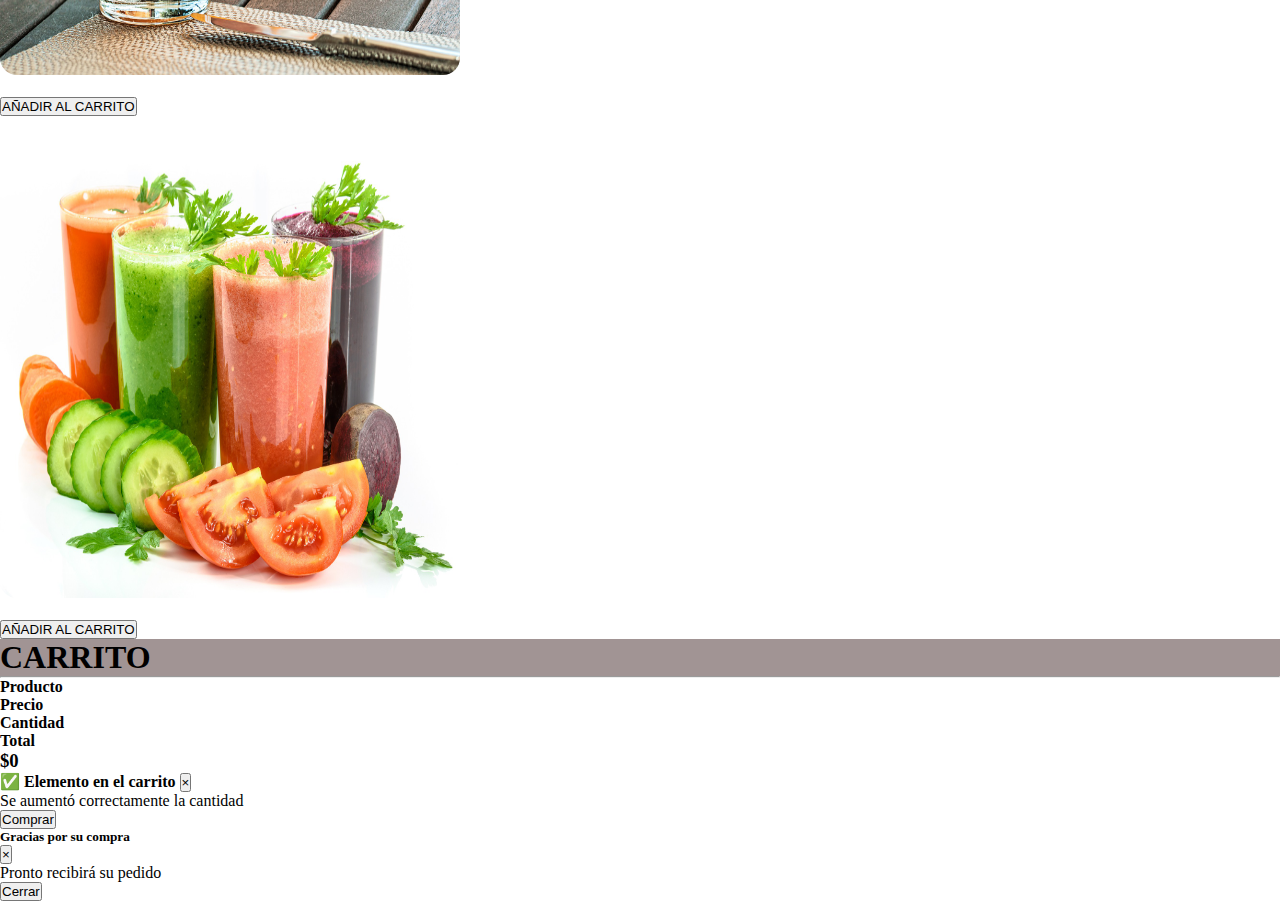
<file: productos/Jugos.html>
<!DOCTYPE html>
<html lang="es">
<head>
    <meta charset="UTF-8" />
    <meta http-equiv="X-UA-Compatible" content="IE=edge" />
    <meta name="viewport" content="width=device-width, initial-scale=1.0" />
    <link rel="stylesheet" href="https://cdn.jsdelivr.net/npm/bootstrap@4.6.2/dist/css/bootstrap.min.css" integrity="sha384-xOolHFLEh07PJGoPkLv1IbcEPTNtaed2xpHsD9ESMhqIYd0nLMwNLD69Npy4HI+N" crossorigin="anonymous">
    <link rel="stylesheet" href="../estilos.css" />
    <link rel="stylesheet" href="https://cdnjs.cloudflare.com/ajax/libs/font-awesome/6.2.0/css/all.min.css" integrity="sha512-xh6O/CkQoPOWDdYTDqeRdPCVd1SpvCA9XXcUnZS2FmJNp1coAFzvtCN9BmamE+4aHK8yyUHUSCcJHgXloTyT2A==" crossorigin="anonymous" referrerpolicy="no-referrer" />
    <title>Jugos</title>
</head>

<body class="bg-dark">
  <!-- navbar-->
  <nav class="navbar navbar-expand-md navbar navbar-dark fixed-top bg-dark navbar-main">
      <div class="container">
          <!--branding-->
          <a href="#" class="navbar-brands">
          </a>
          <!--btn-->
          <button class="navbar-toggler" data-bs-taggle="collapse" data-bs-target="#mainnav" aria-expanded="flase" aria-label="barra de navegacion" aria-controls="mainnav" >
              <span class="navbar-toggler-icon"></span>
          </button>   
          <!--items-->
          <div class="collapse navbar-collapse" id="mainnav">
              <div class="nav m-sm-auto text-dark">
                  <a href="../index.html" class="nav-link">Inicio</a>
                  <a href="Aperitivo.html" class="nav-link">Aperitivo</a>
                  <a href="Comida.html" class="nav-link">Comida</a>
                  <a href="Jugos.html" class="nav-link">Jugos</a>
                  <a href="../contacto.html" class="nav-link">Contacto</a>
                  <a class="carritoLogo" href="../carrito.html"> <button type="button">  <img class="logoCarrito" src="../imagenes/logocarrito.png" alt="logoCarrito"></button></a>
              </div>
          </div>    
      </div>
  </nav>

    
    <div class="jumbotron text-center">
        <h1>Jugos</h1>
        <p>Los mas natural esta aqui!</p>
        <h2>Elije tu sabor favorito</h2>
      </div>
      
      <!-- Inicio Tienda -->
    <section class="store">
      <div class="container">
          <div class="items">
              <div class="row">

                  <div class="col-12 col-md-6">
                      <div class="item shadow mb-4">
                          <h3 class="item-title">Jugo de Piña</h3>
                          <img class="item-image" src="../imagenes/jugo de piña.jpg">
                          <div class="item-details">
                              <h4 class="item-price">$2000</h4>
                              <button class="item-button btn btn-primary addToCart">AÑADIR AL CARRITO</button>
                          </div>
                      </div>
                  </div>
                  <div class="col-12 col-md-6">
                      <div class="item shadow mb-4">
                          <h3 class="item-title">Jugo de Frutilla</h3>

                          <img class="item-image" src="../imagenes/jugo de frutilla.jpg">

                          <div class="item-details">
                              <h4 class="item-price">$2000</h4>
                              <button class="item-button btn btn-primary addToCart">AÑADIR AL CARRITO</button>
                          </div>
                      </div>
                  </div>
              </div>
              <div class="row">
                <div class="col-12 col-md-6">
                    <div class="item shadow mb-4">
                        <h3 class="item-title">Jugo de naranja</h3>

                        <img class="item-image" src="../imagenes/jugo de naranja.jpg">

                        <div class="item-details">
                            <h4 class="item-price">$2000</h4>
                            <button class="item-button btn btn-primary addToCart">AÑADIR AL CARRITO</button>
                        </div>
                    </div>
                </div>
                <div class="col-12 col-md-6">
                    <div class="item shadow mb-4">
                        <h3 class="item-title">Consulte frutas de temporada</h3>

                        <img class="item-image" src="../imagenes/jugos portada.jpg">

                        <div class="item-details">
                            <h4 class="item-price">$2000</h4>
                            <button class="item-button btn btn-primary addToCart">AÑADIR AL CARRITO</button>
                        </div>
                    </div>
                </div>
            </div>

        </section>
        <!-- FIN SECCION TIENDA -->
        <!-- INICIO CARRITO DE COMPRAS -->
        <section class="shopping-cart">
            <div class="container">
                <h1 class="text-center text-white">CARRITO</h1>
                <hr>
                <div class="row">
                    <div class="col-6">
                        <div class="shopping-cart-header text text-white">
                            <h4>Producto</h4>
                        </div>
                    </div>
                    <div class="col-2">
                        <div class="shopping-cart-header">
                            <h4 class="text-truncate text text-white">Precio</h4>
                        </div>
                    </div>
                    <div class="col-4">
                        <div class="shopping-cart-header text text-white ">
                            <h4>Cantidad</h4>
                        </div>
                    </div>
                </div>
                <!-- ? INICIO ITEMS CARRITO DE COMPRAS -->
                <div class="shopping-cart-items shoppingCartItemsContainer">
                </div>
                <!-- ? FIN ITEMS CARRITO DE COMPRA -->
        
                <!-- INICIO TOTAL -->
                <div class="row">
                    <div class="col-12">
                        <div class="shopping-cart-total d-flex align-items-center">
                            <h4 class="mb-0 text text-white">Total</h4>
                            <h3 class="ml-4 mb-0 shoppingCartTotal text text-white">$0</h3>
                            <div class="toast ml-auto bg-info" role="alert" aria-live="assertive" aria-atomic="true"
                                data-delay="2000">
                                <div class="toast-header">
                                    <span>✅</span>
                                    <strong class="mr-auto ml-1 text-secondary">Elemento en el carrito</strong>
                                    <button type="button" class="ml-2 mb-1 close" data-dismiss="toast" aria-label="Close">
                                        <span aria-hidden="true">&times;</span>
                                    </button>
                                </div>
                                <div class="toast-body text-white">
                                    Se aumentó correctamente la cantidad
                                </div>
                            </div>
                            <button class="btn btn-success ml-auto comprarButton" type="button" data-toggle="modal"
                                data-target="#comprarModal">Comprar</button>
                        </div>
                    </div>
                </div>
        
                <!-- FIN TOTAL -->
        
                <!-- INICIO MODAL COMPRA -->
                <div class="modal fade" id="comprarModal" tabindex="-1" aria-labelledby="comprarModalLabel"
                    aria-hidden="true">
                    <div class="modal-dialog modal-dialog-centered">
                        <div class="modal-content">
                            <div class="modal-header">
                                <h5 class="modal-title" id="comprarModalLabel">Gracias por su compra</h5>
                                <button type="button" class="close" data-dismiss="modal" aria-label="Close">
                                    <span aria-hidden="true">&times;</span>
                                </button>
                            </div>
                            <div class="modal-body">
                                <p>Pronto recibirá su pedido</p>
                            </div>
                            <div class="modal-footer">
                                <button type="button" class="btn btn-secondary" data-dismiss="modal">Cerrar</button>
                            </div>
                        </div>
                    </div>
                </div>
                <!-- FIN MODAL COMPRA -->
        
        
            </div>
        
        </section>
        
        
          <script src="../tienda.js"></script>
          <script src="https://cdn.jsdelivr.net/npm/jquery@3.5.1/dist/jquery.slim.min.js" integrity="sha384-DfXdz2htPH0lsSSs5nCTpuj/zy4C+OGpamoFVy38MVBnE+IbbVYUew+OrCXaRkfj" crossorigin="anonymous"></script>
        <script src="https://cdn.jsdelivr.net/npm/popper.js@1.16.1/dist/umd/popper.min.js" integrity="sha384-9/reFTGAW83EW2RDu2S0VKaIzap3H66lZH81PoYlFhbGU+6BZp6G7niu735Sk7lN" crossorigin="anonymous"></script>
        <script src="https://cdn.jsdelivr.net/npm/bootstrap@4.6.2/dist/js/bootstrap.min.js" integrity="sha384-+sLIOodYLS7CIrQpBjl+C7nPvqq+FbNUBDunl/OZv93DB7Ln/533i8e/mZXLi/P+" crossorigin="anonymous"></script>
        </body>
        </html>
</file>
<file: estilos.css>
* {
  margin: 0;
  padding: 0;
  box-sizing: border-box;
}

body {
  background-image: url(imagenes/fondo.jpg);
  background-repeat: no-repeat;
  background-attachment: fixed;
  background-size: cover;
}
.logo{
  max-width: 50px;
  max-height: 50px;

}
  
.logoCarrito {
  max-width: 40px;
  max-height: 40px;

}

.titulo {
  background-color: black;
  color: white;
  border: 2px solid white;
}

.paginas {
  text-align: right;
  font-size: 16px;
  padding: 0px 40px;
}

.paginas a {
  margin-left: 10px;
  padding-left: 10px;
  color: white;
  text-decoration: none;
  border-left: 1px solid white;
}

a:visited {
  color: white;
}

img {
  width: 100%;
  height: 600px;

}

.buscador{
  color: white;
}

.item-image {
  max-width: 460px;
  max-height: 460px;
  border-radius: 17px;
}
.item-title {
  color: white;
}
.item-price {
  color: white;
}
.buscador{
  color: white;
}
.icon {
  position: relative;
  width: 80px;
  height: 80px;
  margin: 10px;
  border-radius: 50%;
  transition: all .8s;
  cursor: pointer;
}

.icon:hover {
  background-color: #1877f2;
  box-shadow:  0 0 20px #1877f2 ;
}

.icon:hover:nth-child(2) {
  background-color: #1877f2;
  box-shadow:  0 0 20px #1877f2;
}


.icon:hover:nth-child(4) {
  background-color: #e60073;
  box-shadow:  0 0 20px #e60073 ;
}

.icon i {
  color: #fff;
  position: absolute;
  top: 50%;
  left: 50%;
  transform: translate(-50%,-50%);
  font-size: 1.7rem;
}

svg circle {
  stroke-dasharray: 150;
  transition: all .8s ease-in-out;
}

.icon:hover circle {
  stroke-dasharray: 220;
}

.text-center {
  background-color: rgb(161, 148, 148);
}/*# sourceMappingURL=estilos.css.map */
</file>
<file: contacto.css>
body {
    background-image: url(imagenes/fondo.jpg);
    background-repeat: no-repeat;
    background-attachment: fixed;
    background-size: cover;
  }
  .logo{
    max-width: 50px;
    max-height: 50px;
  
  }
    
  .logoCarrito {
    max-width: 40px;
    max-height: 40px;
  
  }
  
  .contact {
    color: white;
    text-align: center;
    margin-left: 50px;
    text-decoration: underline;
    font-size-adjust: 20px;
  }
  
  .paginas {
    text-align: right;
    font-size: 16px;
    margin-top: 50px;
    padding: 0px 40px;
  }
  
  .paginas a {
    margin-left: 10px;
    padding-left: 10px;
    color: white;
    text-decoration: none;
    border-left: 1px solid white;
  }
  
  a:visited {
    color: white;
  }
  
  .formul {
    color: white;
  }
  
  .contenedor-formulario {
    margin: auto;
    margin-top: 30px;
    padding: 30px;
  }
  
  .grupo-input {
    display: flex;
    flex-direction: column;
    padding-bottom: 20px;
  }
  
  .grupo-input input {
    box-shadow: 5px 4px 4px black;
    padding: 10px;
    border-radius: 3px;
    border: none;
  }
  
  .form {
    margin: auto;
    display: flex;
    flex-direction: column;
    max-width: 500px;
  }
  
  label {
    color: white;
    padding-right: 50px;
  }
  
  .contenedor-mapa {
    overflow: hidden;
    padding-bottom: 40.25%;
    position: relative;
    height: 0;
  }
  
#error {
  max-width: 800px;
  max-height: 800px;


}
  
  .boton-formulario:hover {
    background-color: rgb(83, 125, 240);
  }
  .container {
    max-width: 1400px;
  }
  .imglogo {
    width: 100px;
  }
  
  
  .icon {
    position: relative;
    width: 80px;
    height: 80px;
    margin: 10px;
    border-radius: 50%;
    transition: all .8s;
    cursor: pointer;
  }
  
  .icon:hover {
    background-color: #1877f2;
    box-shadow:  0 0 20px #1877f2 ;
  }
  
  .icon:hover:nth-child(2) {
    background-color: #1877f2;
    box-shadow:  0 0 20px #1877f2;
  }
  
  .icon:hover:nth-child(4) {
    background-color: #e60073;
    box-shadow:  0 0 20px #e60073 ;
  }
  
  .icon i {
    color: #fff;
    position: absolute;
    top: 50%;
    left: 50%;
    transform: translate(-50%,-50%);
    font-size: 1.7rem;
  }
  
  svg circle {
    stroke-dasharray: 150;
    transition: all .8s ease-in-out;
  }
  
  .icon:hover circle {
    stroke-dasharray: 220;
  }
  
  @media screen and (max-width: 770px) {
    .paginas {
      text-align: center;
    }
  }/*# sourceMappingURL=contacto.css.map */
</file>
